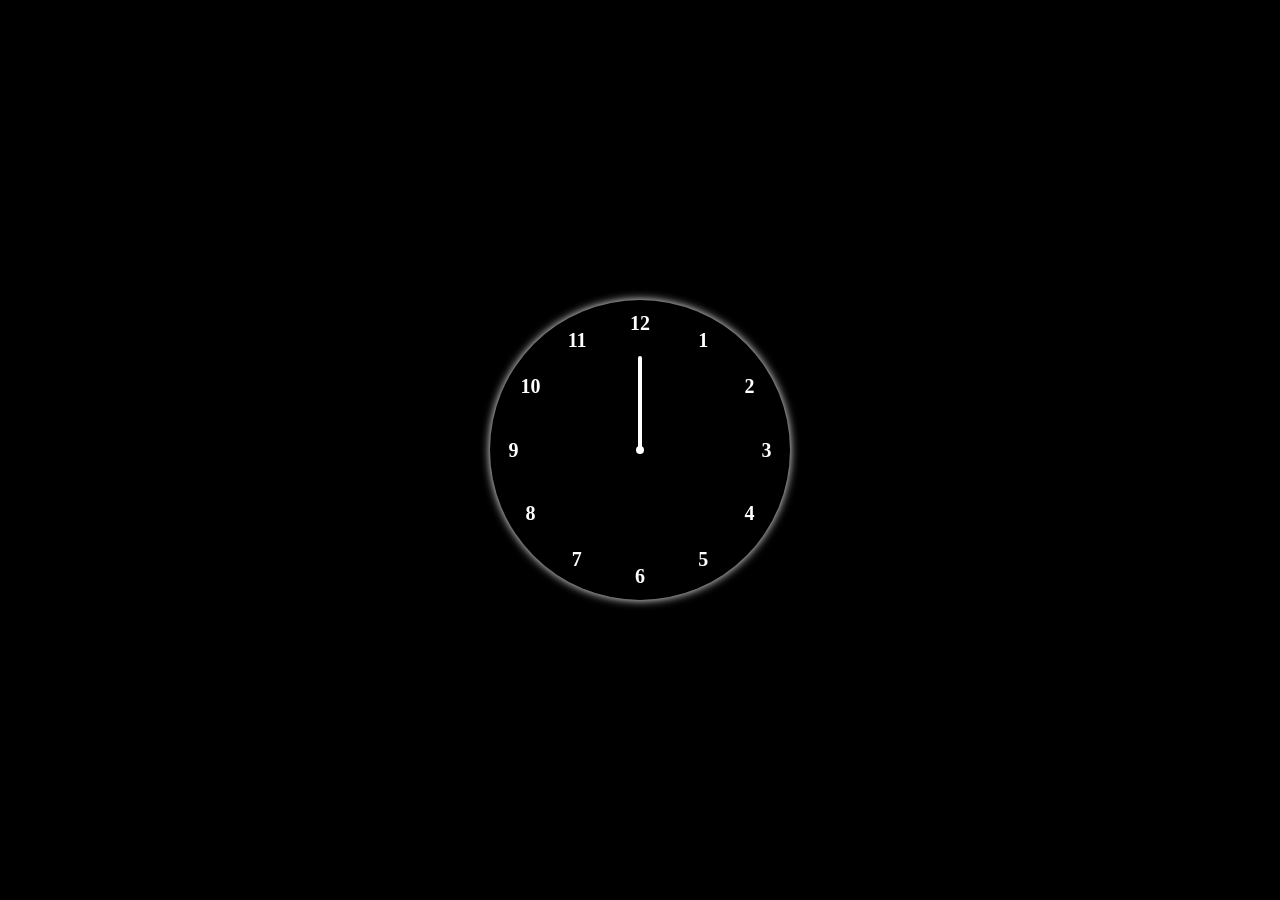
<file: clock/index.html>
<!DOCTYPE html>
<html lang="en">

<head>
    <meta charset="UTF-8">
    <meta name="viewport" content="width=device-width, initial-scale=1.0">
    <title>clock</title>
    <link rel="stylesheet" href="./style.css">
</head>

<body>
    <div class="container">
        <div class="clock">

            <div style="--clr:#ff3d58; --h:72px" id="hour" class="hand"><i></i></div>
            <div style="--clr:#00a6ff; --h:84px" id="min" class="hand"><i></i></div>
            <div style="--clr:#ffffff; --h:94px" id="sec" class="hand"><i></i></div>


            <span style="--i:1;"><b>1</b></span>
            <span style="--i:2;"><b>2</b></span>
            <span style="--i:3;"><b>3</b></span>
            <span style="--i:4;"><b>4</b></span>
            <span style="--i:5;"><b>5</b></span>
            <span style="--i:6;"><b>6</b></span>
            <span style="--i:7;"><b>7</b></span>
            <span style="--i:8;"><b>8</b></span>
            <span style="--i:9;"><b>9</b></span>
            <span style="--i:10;"><b>10</b></span>
            <span style="--i:11;"><b>11</b></span>
            <span style="--i:12;"><b>12</b></span>
        </div>
    </div>

    <script src="./script.js"></script>
</body>

</html>
</file>
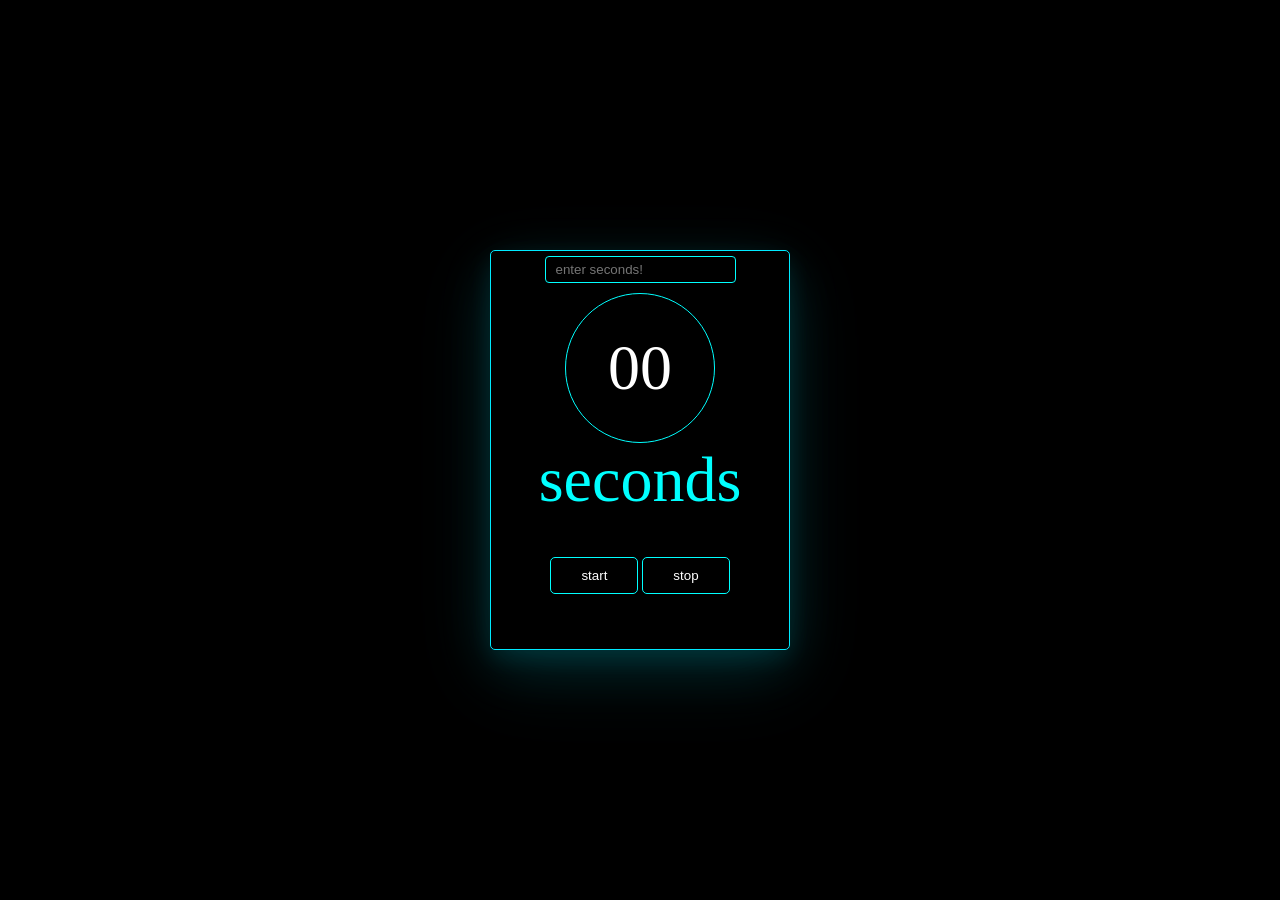
<file: day-17/index.html>
<!DOCTYPE html>
<html lang="en">

<head>
    <meta charset="UTF-8">
    <meta name="viewport" content="width=device-width, initial-scale=1.0">
    <title>timer</title>
    <style>
        * {
            padding: 0;
            margin: 0;
            box-sizing: border-box;
        }

        body {
            background-color: black;
            height: 100vh;
            display: flex;
            justify-content: center;
            align-items: center;
        }

        .outer {
            height: 400px;
            width: 300px;
            border: 1px solid rgb(0, 234, 255);
            border-radius: 5px;
            box-shadow: rgba(0, 238, 255, 0.1) 0px 8px 24px, rgba(0, 238, 255, 0.1) 0px 16px 56px, rgba(0, 238, 255, 0.1) 0px 24px 80px;
            display: flex;
            flex-direction: column;
            /* justify-content: center; */
            align-items: center;
        }

        .inr {
            height: 150px;
            width: 150px;
            border-radius: 50%;
            border: 1px solid aqua;
            margin-top: 10px;
            display: flex;
            justify-content: center;
            align-items: center;
            flex-direction: column;
        }

        #timer {
            font-size: 4rem;
            color: white;
        }

        #pera_2 {
            font-size: 4rem;
            color: aqua;
        }

        #input-btn {
            padding: 5px 10px;
            border: 1px solid aqua;
            margin-top: 5px;
            background-color: black;
            border-radius: 4px;
            color: white;
        }

        #btn {
            width: 100%;
            display: flex;
            justify-content: space-evenly;
            align-items: center;
        }

        button {
            padding: 10px 30px;
            background-color: black;
            margin-top: 40px;
            color: white;
            cursor: pointer;
            border: 1px solid aqua;
            border-radius: 5px;
        }
        #err {
            color: white;
        }
    </style>
</head>

<body>
    <div class="outer">
        <input type="text" id="input-btn" placeholder="enter seconds!">
        <div class="inr">
            <p id="timer">00</p>
        </div>
        <p id="pera_2">seconds</p>
        <div class="btn">
            <button id="btn1">start</button>
            <button id="btn2">stop</button>
        </div>
        <div class="err"></div>
    </div>


    <script src="./script.js"></script>
</body>

</html>
</file>
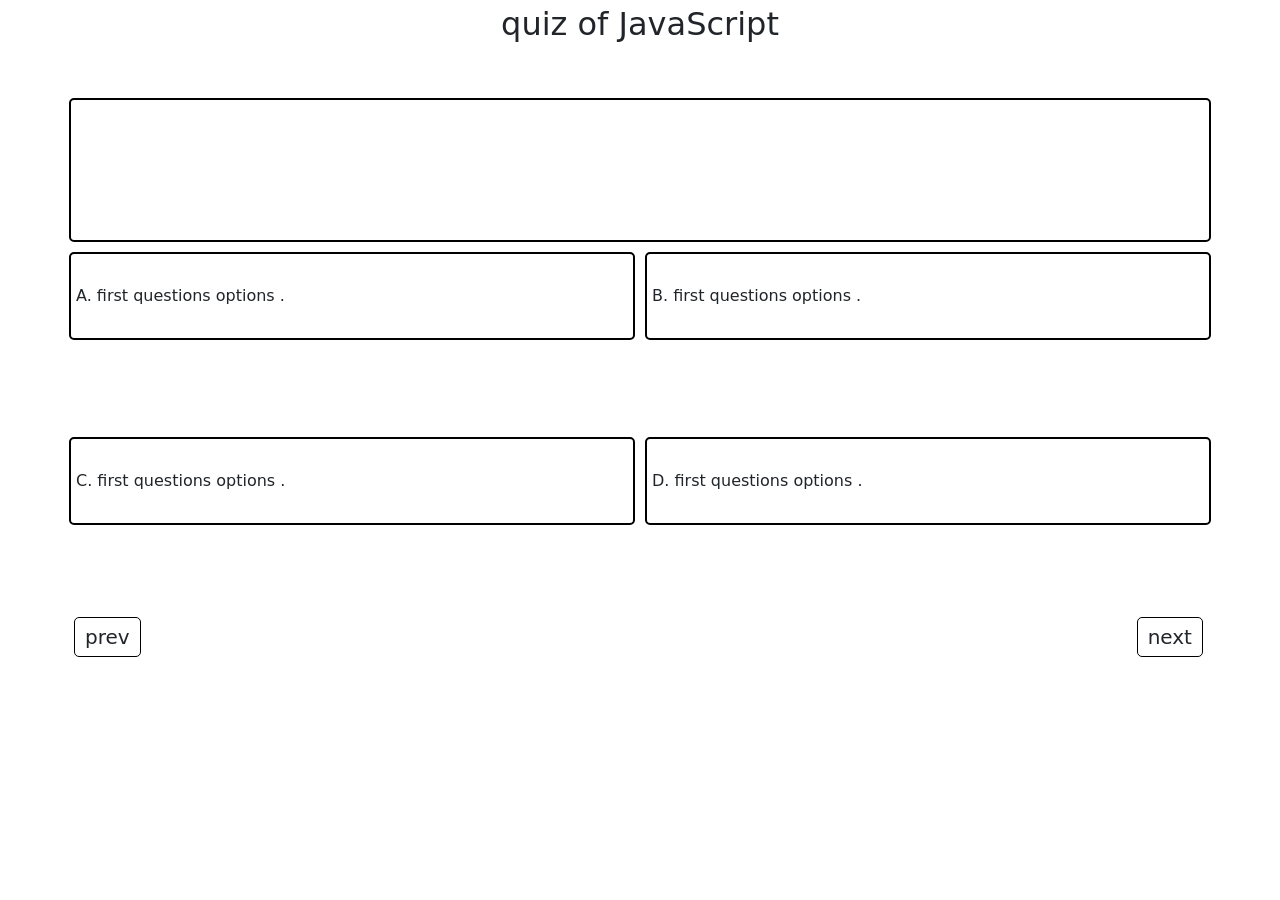
<file: day-18/index.html>
<!DOCTYPE html>
<html lang="en">

<head>
    <meta charset="UTF-8">
    <meta name="viewport" content="width=device-width, initial-scale=1.0">
    <title>Document</title>
    <link href="https://cdn.jsdelivr.net/npm/bootstrap@5.3.8/dist/css/bootstrap.min.css" rel="stylesheet"
        integrity="sha384-sRIl4kxILFvY47J16cr9ZwB07vP4J8+LH7qKQnuqkuIAvNWLzeN8tE5YBujZqJLB" crossorigin="anonymous">

    <style>
        * {
            margin: 0;
            padding: 0;
            box-sizing: border-box;
        }

        #question-div {
            height: 20%;
            border: 2px solid black;
            margin: 5px;
            border-radius: 5px;
        }

        .options-otr {
            height: 50%;
            margin: 5px;
            border-radius: 5px;
        }

        .option-inr {
            height: 50%;
            width: 100%;
            border-radius: 5px;
            border: 2px solid black;
            cursor: pointer;
            display: flex;
            justify-content: flex-start;
            align-items: center;
            padding-left: 5px;
        }

        .btn {
            border: 1px solid black;
            padding: 0 10px;
            font-size: 20px;
            border-radius: 5px;
            cursor: pointer;
        }

        .btns {
            height: 40px;
            width: 98%;
            display: flex;
            justify-content: space-between;
            margin: 0 10px;
        }
    </style>
</head>

<body class="text-center">

    <div class="fs-2">quiz of JavaScript</div>

    <div class="d-flex justify-content-center align-items-center" style="height: 90vh; width: 100vw;">
        <div class="card " style="width: 90vw; height: 80vh; border: none;">
            <div id="question-div"></div>

            <div class="options-otr d-grid" style="grid-template-columns: 1fr 1fr; gap:10px;">
                <div class="option-inr">A. first questions options .</div>
                <div class="option-inr">B. first questions options .</div>
                <div class="option-inr">C. first questions options .</div>
                <div class="option-inr">D. first questions options .</div>
            </div>
            <div class="btns">
                <button class="btn">prev</button>
                <button class="btn">next</button>
            </div>
        </div>

    </div>

    <script src="https://cdn.jsdelivr.net/npm/bootstrap@5.3.8/dist/js/bootstrap.bundle.min.js"
        integrity="sha384-FKyoEForCGlyvwx9Hj09JcYn3nv7wiPVlz7YYwJrWVcXK/BmnVDxM+D2scQbITxI"
        crossorigin="anonymous"></script>
</body>

</html>
</file>
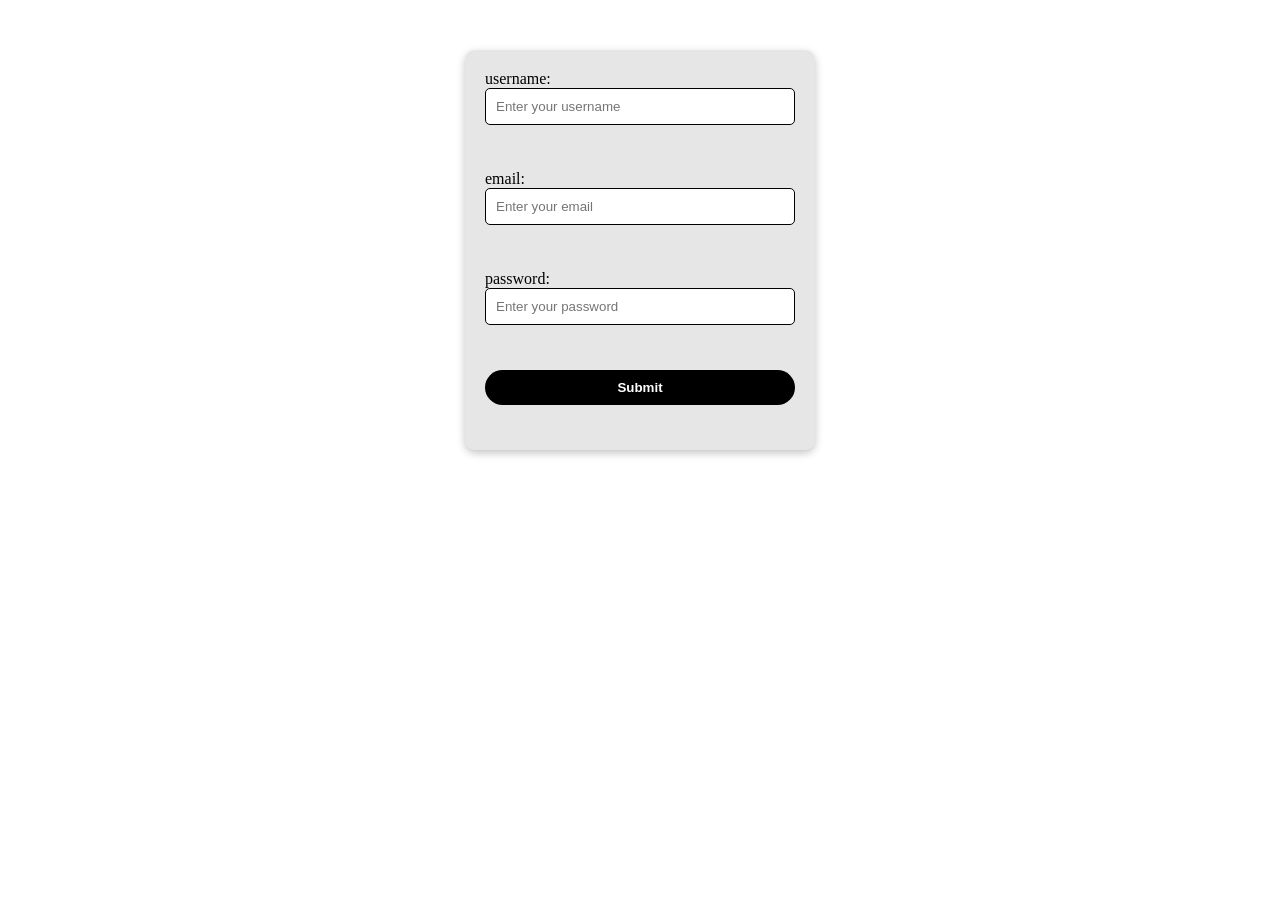
<file: day-20/index.html>
<!DOCTYPE html>
<html lang="en">

<head>
    <meta charset="UTF-8">
    <meta name="viewport" content="width=device-width, initial-scale=1.0">
    <title>Form-Verification</title>

    <style>
        * {
            margin: 0;
            padding: 0;
            box-sizing: border-box;
        }

        body {
            background-image: url('https://images.stockcake.com/public/9/2/9/9291a9f0-04d5-48b6-81e7-bc1d6682b2a9_large/moonlit-butterfly-beauty-stockcake.jpg');
            background-position: center;
            background-size: cover;
        }

        .outer-form {
            box-shadow: rgba(0, 0, 0, 0.24) 0px 3px 8px;
            height: 400px;
            width: 350px;
            /* background: transparent; */
            background-color: rgba(189, 189, 189, 0.377);
            backdrop-filter: blur(10);
            margin: 50px auto;
            border-radius: 10px;
            padding: 20px;
        }

        #form {
            display: flex;
            flex-direction: column;
            gap: 20px;
            font-weight: 500;
            color: rgb(0, 0, 0);
        }

        input {
            width: 100%;
            padding: 10px;
            border: 1px solid black;
            border-radius: 5px;
            display: flex;
            justify-content: center;
        }

        p {
            font-size: 14px;
            color: red;
            height: 5px;
            margin: 0;
            padding: 0;
        }

        button {
            padding: 10px 40px;
            border-radius: 20px;
            cursor: pointer;
            background: #000;
            color: #fff;
            font-weight: bold;
            border: none;
        }
    </style>

</head>

<body>

    <div class="outer-form">
        <form id="form">

            <label>
                username:
                <input type="text" id="userName" placeholder="Enter your username">
            </label>
            <p id="error1"></p>

            <label>
                email:
                <input type="email" class="email" placeholder="Enter your email">
            </label>
            <p id="error2"></p>

            <label>
                password:
                <input type="password" class="password" placeholder="Enter your password">
            </label>
            <p id="error3"></p>

            <button type="submit">Submit</button>
        </form>
    </div>

    <script>

        let userName = document.querySelector("#userName");
        let email = document.querySelector(".email");
        let password = document.querySelector(".password");
        let form = document.querySelector("#form");


        // errors
        let error1 = document.querySelector("#error1")
        let error2 = document.querySelector("#error2")
        let error3 = document.querySelector("#error3")

        function show1() {
            let error1 = document.querySelector("#error1");

            if (userName.value.trim() === "") {
                error1.innerHTML = "Please enter your username";
            } else {
                error1.innerHTML = "";
            }
        }

        function show2() {
            let error2 = document.querySelector("#error2");

            if (email.value.trim() === "") {
                error2.innerHTML = "Please enter your email";
            } else {
                error2.innerHTML = "";
            }
        }

        function show3() {
            let error3 = document.querySelector("#error3");

            if (password.value.trim() === "") {
                error3.innerHTML = "Please enter your password";
            } else {
                error3.innerHTML = "";
            }
        }

        // remove
        userName.addEventListener("input", () => {
            error1.innerHTML = "";
        })
        email.addEventListener("input", () => {
            error2.innerHTML = "";
        })
        password.addEventListener("input", () => {
            error3.innerHTML = "";
        })


        form.addEventListener("submit", (e) => {
            e.preventDefault();

            show1();
            show2();
            show3();
        });

    </script>

</body>

</html>
</file>
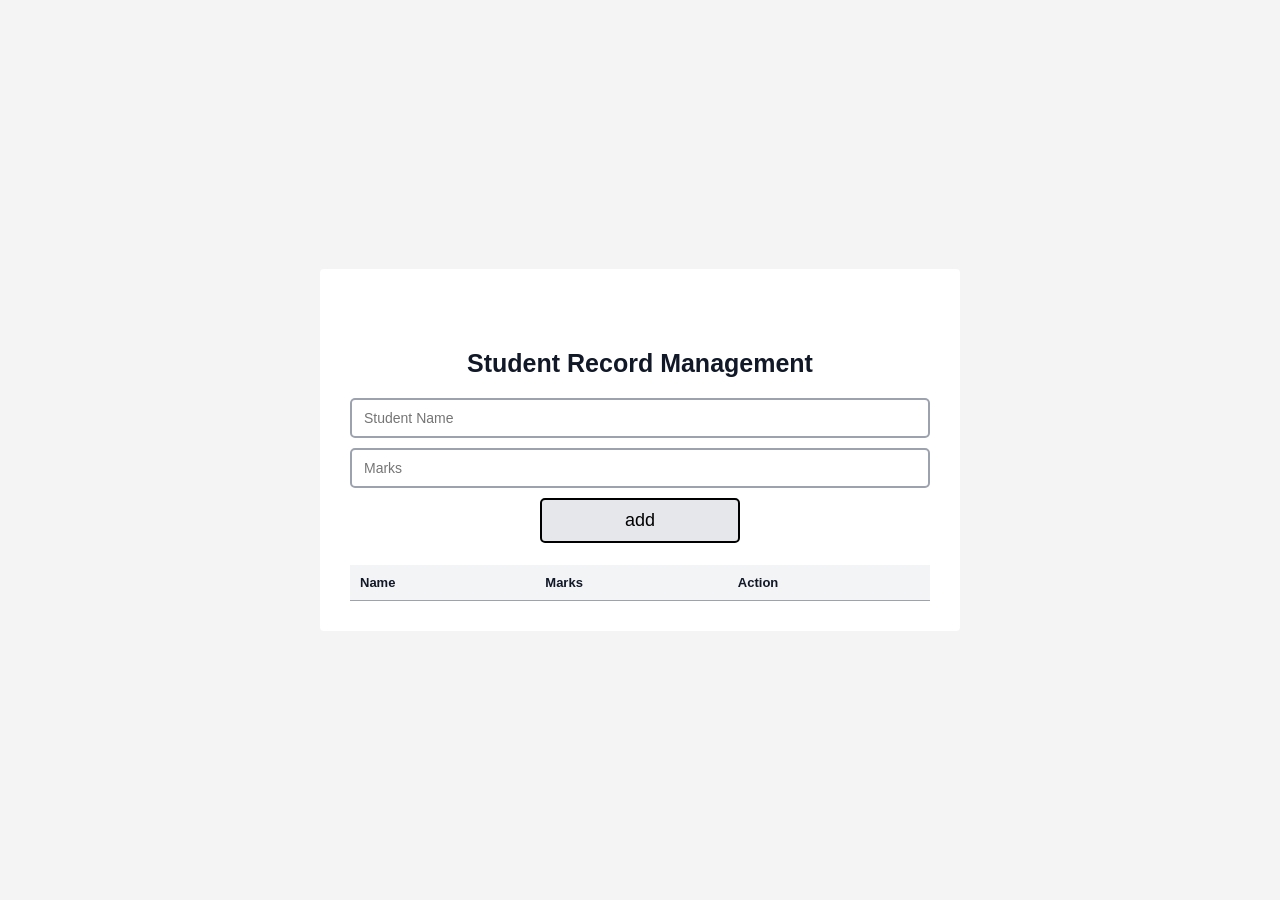
<file: day-21/index.html>
<!DOCTYPE html>
<html lang="en">

<head>
    <meta charset="UTF-8">
    <title>Student Record Manager</title>
    <link rel="stylesheet" href="style.css">
</head>

<body>

    <div class="container">
        <h2>Student Record Management</h2>

        <form id="studentForm">
            <input type="text" id="name" placeholder="Student Name" required>
            <input type="number" id="marks" placeholder="Marks" required>
            <button type="submit">add</button>
        </form>

        <table>
            <thead>
                <tr>
                    <th>Name</th>
                    <th>Marks</th>
                    <th>Action</th>
                </tr>
            </thead>
            <tbody id="studentTable"></tbody>
        </table>
    </div>

    <div id="notification" class="notification"></div>

    <script src="script.js"></script>
</body>

</html>
</file>
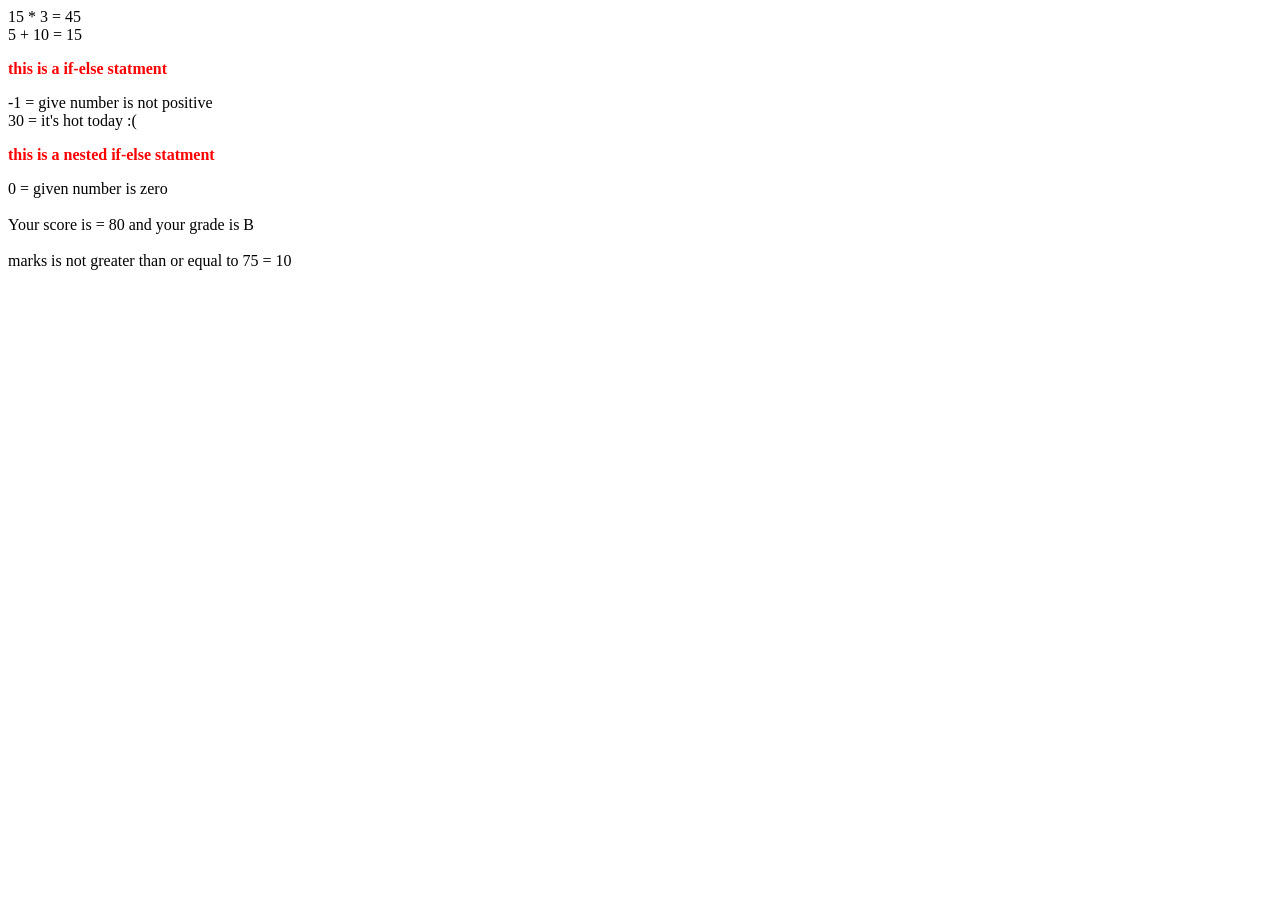
<file: day-3/index.html>
<!DOCTYPE html>
<html lang="en">

<head>
    <meta charset="UTF-8">
    <meta name="viewport" content="width=device-width, initial-scale=1.0">
    <title>Document</title>
</head>

<body>
    <div id="sum"></div>
    <div id="sum1"></div>
    <p style="color: red; font-weight: bold;">this is a if-else statment</p>
    <div id="sum3"></div>
    <div id="tempr"></div>
    <p style="color:red; font-weight: bold;">this is a nested if-else statment</p>
    <div id="nest"></div>
    <br>
    <div id="grade"></div>
    <br>
    <div id="marks"></div>
    <script>
        let a = 15
        let b = 3
        let sum = a * b
        let result = document.getElementById("sum").innerHTML = "15 * 3 = " + sum
        let c = 5, d = 10
        let result1 = c + d
        let total = document.getElementById("sum1").innerHTML = "5 + 10 = " + result1
        let e = -1
        if (e >= 0) {
            let display = document.getElementById("sum3").innerHTML = e + " = given number is positive"
        }
        else {
            let display2 = document.getElementById("sum3").innerHTML = e + " = give number is not positive"
        }
        let temperature = 30
        if (temperature <= 25) {
            let tempr = document.getElementById("tempr").innerHTML = temperature + " = it's not a hot today :)"
        }
        else {
            let tempr2 = document.getElementById("tempr").innerHTML = temperature + " = it's hot today :("
        }
        let f = 0
        if (f > 0) {
            let nest = document.getElementById("nest").innerHTML = f + " = given number is positive"
        }
        else if (f === 0) {
            let nest1 = document.getElementById("nest").innerHTML = f + " = given number is zero"
        }
        else if (f < 0) {
            let nest3 = document.getElementById("nest").innerText = f + " = given number is negative"
        }
        else {
            let nest4 = document.getElementById("nest").innerHTML = f + " = your number is not valid !"
        }

        let g = 80;

        if (g >= 90 && g <= 100) {
            document.getElementById("grade").innerHTML = "Your score is = " + g + " and your grade is A";
        }
        else if (g >= 80 && g < 90) {
            document.getElementById("grade").innerHTML = "Your score is = " + g + " and your grade is B";
        }
        else if (g >= 70 && g < 80) {
            document.getElementById("grade").innerHTML = "Your score is = " + g + " and your grade is C";
        }
        else if (g >= 60 && g < 70) {
            document.getElementById("grade").innerHTML = "Your score is = " + g + " and your grade is D";
        }
        else if (g >= 50 && g < 60) {
            document.getElementById("grade").innerHTML = "Your score is = " + g + " and your grade is E";
        }
        else if (g < 50) {
            document.getElementById("grade").innerHTML = "You are fail.";
        }
        else {
            document.getElementById("grade").innerHTML = "Your score is not valid!";
        }

        // Write a code snippet that assigns a value to a variable marks,
        // then checks if the marks are greater than or equal to 75.
        // If true, assign "Passed" to another variable result, otherwise assign
        // "Failed". Display result using innerHTML.
        let marks = 10
        if (marks >= 75) {
            let result10 = document.getElementById("marks").innerHTML = "marks >= 75 = " + marks
        }
        else {
            let result11 = document.getElementById("marks").innerHTML = "marks is not greater than or equal to 75 = " + marks
        }
     

    </script>
</body>

</html>
</file>
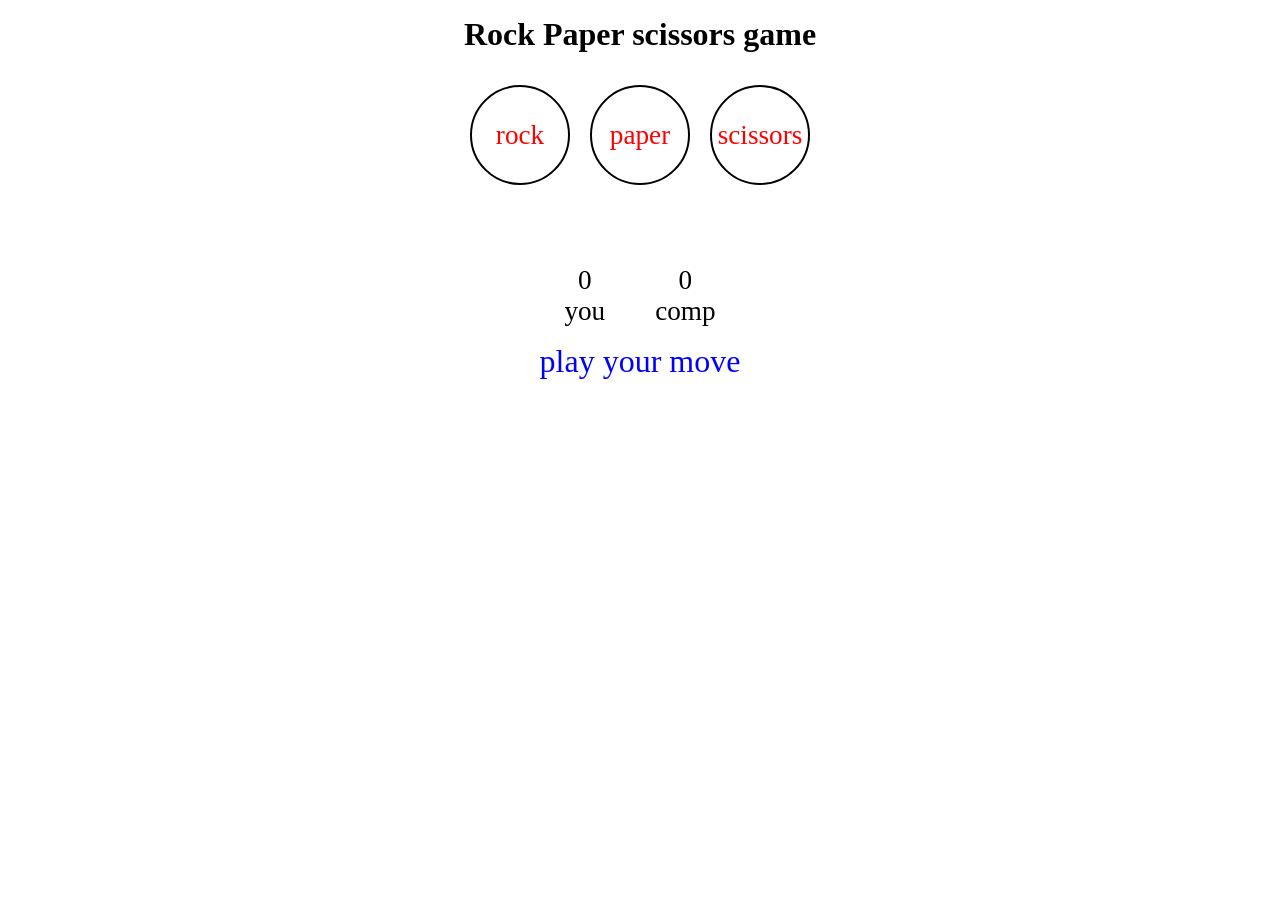
<file: rock-paper/index.html>
<!DOCTYPE html>
<html lang="en">

<head>
    <meta charset="UTF-8">
    <meta name="viewport" content="width=device-width, initial-scale=1.0">
    <title>Document</title>
    <link rel="stylesheet" href="./style.css">
</head>

<body>
    <h1>Rock Paper scissors game</h1>
    <div class="choices">
        <div class="choice" id="rock">
            <p>rock</p>
        </div>
        <div class="choice" id="paper">
            <p>paper</p>
        </div>
        <div class="choice" id="scissors">
            <p>scissors</p>
        </div>
    </div>


    <div class="score-board">
        <div class="score">
            <p id="user-score">0</p>
            <p>you</p>
        </div>

        <div class="score">
            <p id="comp-score">0</p>
            <p>comp</p>
        </div>
    </div>

    <div class="msg-container">
        <p id="msg">play your move</p>
    </div>



    <script src="./script.js"></script>
</body>

</html>
</file>
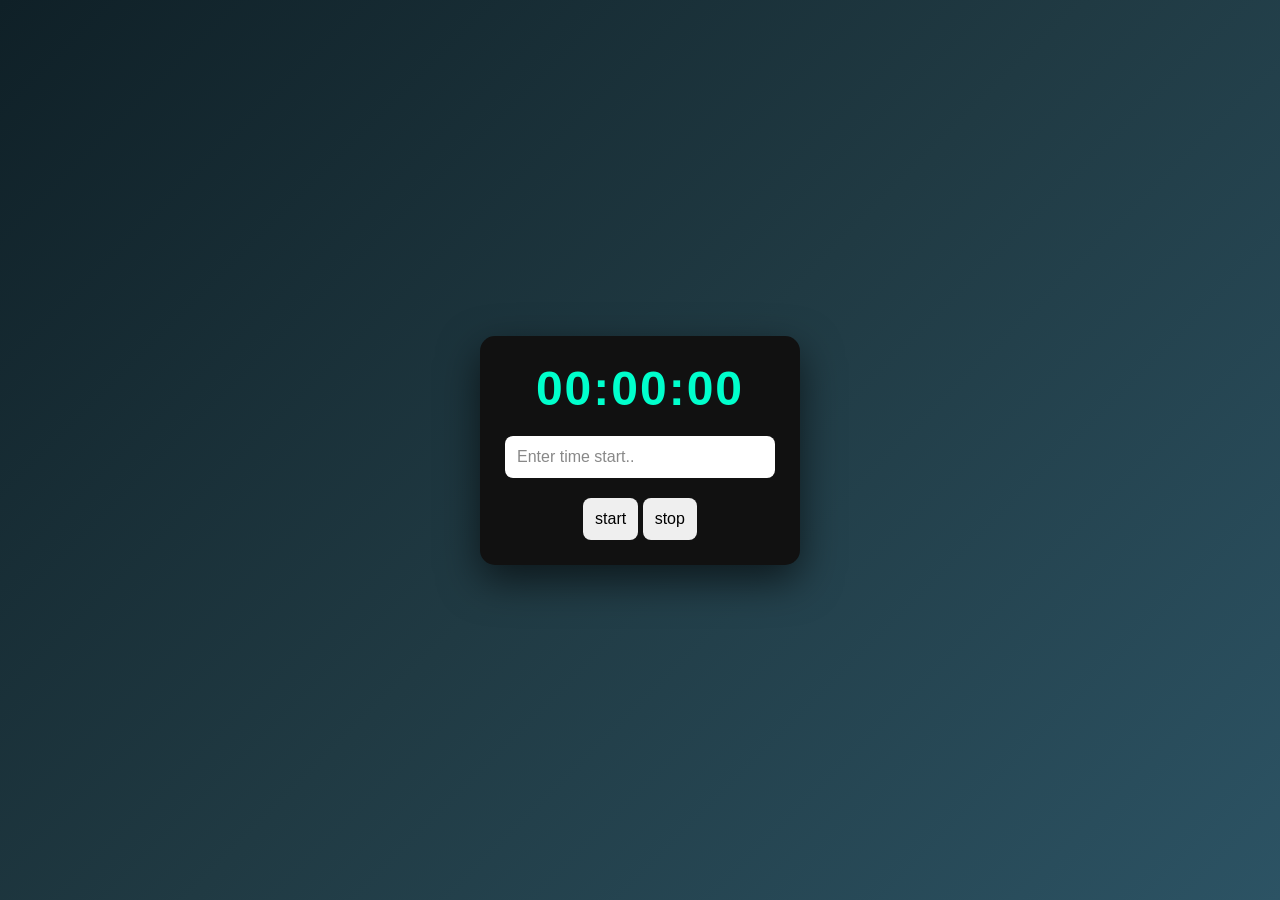
<file: timer_self_projects/index.html>
<!DOCTYPE html>
<html lang="en">

<head>
    <meta charset="UTF-8">
    <meta name="viewport" content="width=device-width, initial-scale=1.0">
    <title>timer</title>
    <style>
        * {
            margin: 0;
            padding: 0;
            box-sizing: border-box;
            font-family: "Segoe UI", Tahoma, sans-serif;
        }

        body {
            height: 100vh;
            display: flex;
            align-items: center;
            justify-content: center;
            background: linear-gradient(135deg, #0f2027, #203a43, #2c5364);
        }

        .main-container {
            width: 320px;
            background: #111;
            padding: 25px;
            border-radius: 15px;
            text-align: center;
            box-shadow: 0 15px 40px rgba(0, 0, 0, 0.6);
        }

        .timer {
            font-size: 3rem;
            font-weight: 600;
            color: #00ffcc;
            margin-bottom: 20px;
            letter-spacing: 2px;
        }

        input {
            width: 100%;
            padding: 12px;
            margin-bottom: 20px;
            border-radius: 8px;
            border: none;
            font-size: 16px;
            outline: none;
        }

        input::placeholder {
            color: #888;
        }

        .btn-group {
            display: flex;
            gap: 10px;
        }

        button {
            flex: 1;
            padding: 12px;
            border: none;
            border-radius: 8px;
            font-size: 16px;
            cursor: pointer;
            transition: 0.3s ease;
        }

        button.start {
            background: #00c853;
            color: #fff;
        }

        button.stop {
            background: #d50000;
            color: #fff;
        }

        button:hover {
            opacity: 0.85;
            transform: translateY(-2px);
        }
        .err{
            position: fixed;
            top: 20px;
            color: white;
        }
    </style>
</head>

<body>
    <div class="err"></div>

    <div class="main-container">
        <div class="timer">00:00:00</div>
        <input type="text" id="inputuser" placeholder="Enter time start..">
        <button class="btn1">start</button>
        <button class="btn2">stop</button>
    </div>


    <script src="./timer.js"></script>
</body>

</html>
</file>
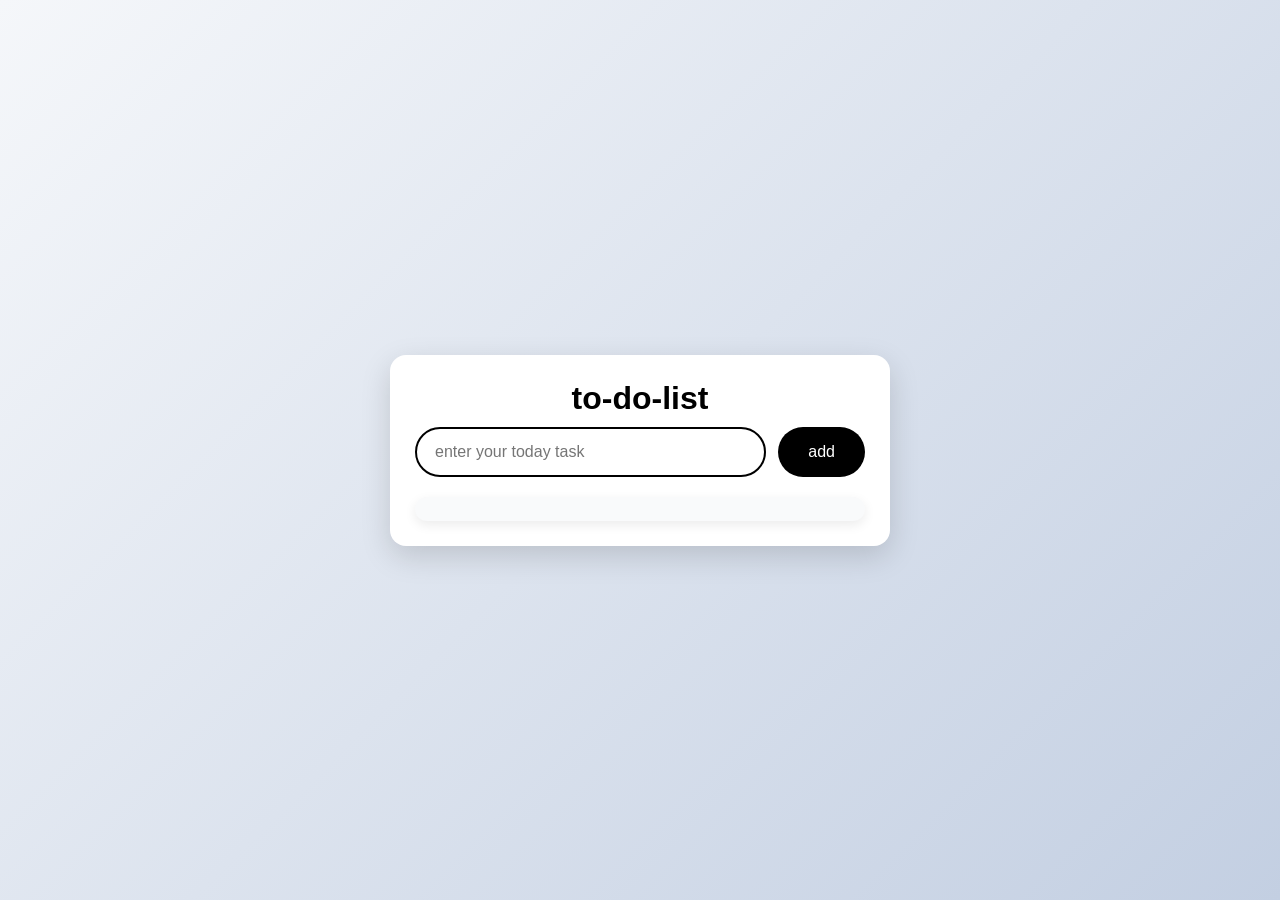
<file: to-do-list/index.html>
<!DOCTYPE html>
<html lang="en">

<head>
    <meta charset="UTF-8">
    <meta name="viewport" content="width=device-width, initial-scale=1.0">
    <title>to-do-list</title>

    <link rel="stylesheet" href="./style.css">
</head>

<body>
    <div class="main-container">
        <h1 class="heading">to-do-list</h1>

        <div class="input-btn">
            <input type="text" class="input" placeholder="enter your today task" required>
            <button id="btn">add</button>
        </div>
        <div class="outer">
            <div class="forshow">
            </div>
        </div>
    </div>



    <script src="./script.js">

    </script>
</body>

</html>
</file>
<file: clock/style.css>
* {
    margin: 0;
    padding: 0;
    box-sizing: border-box;
    font-size: sans-serif;
    color: white;
}

body {
    display: flex;
    justify-content: center;
    align-items: center;
    min-height: 100vh;
    background-color: black;
}

.container {
    position: relative;

}

.clock {
    width: 300px;
    height: 300px;
    border-radius: 50%;
    background-color: rgb(0, 0, 0);
    border: none;
    box-shadow: 0px 0px 10px rgb(255, 255, 255);
    display: flex;
    justify-content: center;
    align-items: center;
}

.clock span {
    position: absolute;
    transform: rotate(calc(30deg * var(--i)));
    inset: 12px;
    text-align: center;
}

.clock span b {
    transform: rotate(calc(-30deg * var(--i)));
    display: inline-block;
    font-size: 20px;
}

.clock::before {
    content: '';
    position: absolute;
    width: 8px;
    height: 8px;
    border-radius: 50%;
    background-color: white;
    z-index: 2;
}

.hand {
    position: absolute;
    display: flex;
    justify-content: center;
    align-items: flex-end;
}

.hand i {
    position: absolute;
    background-color: var(--clr);
    width: 4px;
    height: var(--h);
    border-radius: 8px;
}
</file>
<file: day-21/style.css>
* {
    margin: 0;
    padding: 0;
    box-sizing: border-box;
    font-family: "Segoe UI", Arial, sans-serif;
}

body {
    min-height: 100vh;
    background-color: #f4f4f5;
    display: flex;
    justify-content: center;
    align-items: center;
    color: #111827;
}

.container {
    width: 50vw;
    background-color: #ffffff;
    padding: 30px;
    border: 1px solid #000000;
    border-radius: 4px;
    border: none;
    
}

.container h2 {
    text-align: center;
    font-size: 25px;
    font-weight: 900;
    margin-bottom: 20px;
    margin-top: 50px;
}


#studentForm {
    display: flex;
    flex-direction: column;
    gap: 10px;
    border: none;
    border-radius: 4px;
    align-items: center;
    overflow: hidden;
    margin-bottom: 22px;
}


#studentForm input {
    flex: 1;
    padding: 10px 12px;
    font-size: 14px;
    width: 100%;
    border: none;
    border: 2px solid #9ca3af;
    border-radius: 5px;
}

#studentForm button {
    padding: 10px 18px;
    width: 200px;
    font-size: 18px;
    border: 2px solid black;
    background-color: #e5e7eb;
    cursor: pointer;
    border-radius: 5px;
}

table {
    width: 100%;
    border-collapse: collapse;
}

thead {
    background-color: #f3f4f6;
}

th {
    padding: 10px;
    font-size: 13px;
    font-weight: 600;
    text-align: left;
    border-bottom: 1px solid #9ca3af;
}

td {
    padding: 10px;
    font-size: 14px;
    border-bottom: 1px solid #e5e7eb;
}

tbody tr:hover {
    background-color: #f9fafb;
}


.action-btn {
    padding: 5px 10px;
    font-size: 12px;
    border: 1px solid #6b7280;
    background-color: #ffffff;
    cursor: pointer;
    margin-right: 6px;
}

.action-btn:hover {
    background-color: #e5e7eb;
}


.notification {
    position: fixed;
    top: 20px;
    right: 35%;
    min-width: 230px;
    padding: 12px 16px;
    font-size: 14px;
    color: #ffffff;
    display: none;
    border-radius: 4px;
}


.notification.success {
    background-color: #166534;
}

.notification.update {
    background-color: #1e40af;
}

.notification.delete {
    background-color: #7f1d1d;
}
</file>
<file: rock-paper/style.css>
* {
    margin: 0;
    padding: 0;
    box-sizing: border-box;
    text-align: center;
}

h1 {
    background-color: dark;
    margin-top: 1rem;
}

.choices {
    display: flex;
    justify-content: center;
    align-items: center;
    gap: 20px;
    margin-top: 2rem;
}

.choice {
    color: red;
    border: 2px solid black;
    border-radius: 50%;
    height: 100px;
    width: 100px;
    padding: 20px;
    display: flex;
    justify-content: center;
    align-items: center;
    font-size: 1.7rem;
    cursor: pointer;
}

.score-board {
    display: flex;
    justify-content: center;
    align-items: center;
    gap: 50px;
    margin-top: 5rem;
}

.score {
    text-align: center;
    font-size: 1.7rem;
}

.msg-container {
    margin-top: 1rem;
    font-size: 2rem;
    color: blue;
}

#msg {
    display: inline;
    padding: 10px;
    border-radius: 5px;
}
</file>
<file: to-do-list/style.css>
* {
       margin: 0;
       padding: 0;
       box-sizing: border-box;
       font-family: "Segoe UI", sans-serif;
   }

   body {
       display: flex;
       justify-content: center;
       align-items: center;
       height: 100vh;
       background: linear-gradient(135deg, #f5f7fa, #c3cfe2);
   }

   .main-container {
       width: 500px;
       padding: 25px;
       border-radius: 16px;
       background: #ffffff;
       box-shadow: 0 10px 30px rgba(0, 0, 0, 0.15);
   }

   .input-btn {
       display: flex;
       gap: 12px;
       margin-bottom: 20px;
   }

   .input {
       flex: 1;
       padding: 14px 18px;
       border: 2px solid #000000;
       border-radius: 25px;
       font-size: 16px;
       outline: none;
       transition: 0.3s;
   }

   .input:focus {
       border-color: #4f46e5;
   }

   #btn {
       padding: 10px 30px;
       border-radius: 30px;
       font-size: 16px;
       border: none;
       background: #000000;
       color: #fff;
       cursor: pointer;
       transition: 0.3s;
   }

   #btn:hover {
       background: #4338ca;
   }

   .forshow {
       display: flex;
       flex-direction: column;
       gap: 10px;
   }

   .outer {
       display: flex;
       width: 100%;
       justify-content: space-between;
       align-items: center;
       padding: 12px 16px;
       border-radius: 12px;
       background: #f9fafb;
       gap: 50px;
       box-shadow: 0 4px 12px rgba(0, 0, 0, 0.08);
   }

   .outer span {
       font-size: 15px;
       color: #111827;
   }

   #remove {
       padding: 6px 14px;
       border-radius: 20px;
       border: none;
       background: #ef4444;
       color: #fff;
       cursor: pointer;
       font-size: 14px;
       transition: 0.3s;
   }

   #remove:hover {
       background: #dc2626;
   }

   #edit {
       padding: 6px 14px;
       border-radius: 20px;
       border: none;
       background: #ef4444;
       color: #fff;
       cursor: pointer;
       font-size: 14px;
       transition: 0.3s;
   }

   #edit:hover {
       background: #dc2626;
   }

   .heading {
       text-align: center;
       padding: 0 0 10px 0;
   }
</file>
